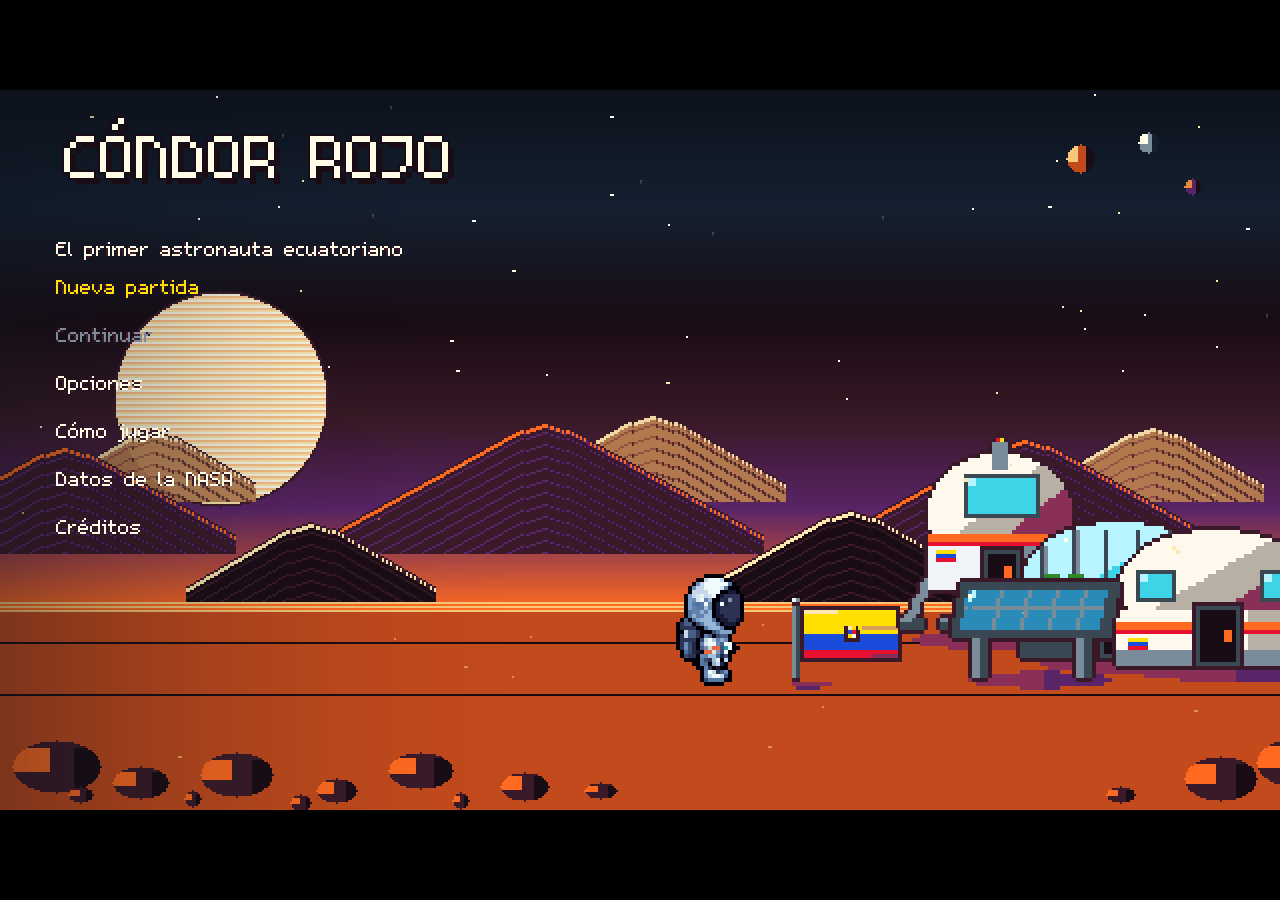
<file: game.html>
<!DOCTYPE html>
<html lang="en">
	<head>
		<meta charset="utf-8">
		<meta name="viewport" content="width=device-width, user-scalable=no, initial-scale=1.0">
		<title>Cóndor Rojo</title>
		<style>
html, body, #canvas {
	margin: 0;
	padding: 0;
	border: 0;
}

body {
	color: white;
	background-color: black;
	overflow: hidden;
	touch-action: none;
}

#canvas {
	display: block;
}

#canvas:focus {
	outline: none;
}

#status, #status-splash, #status-progress {
	position: absolute;
	left: 0;
	right: 0;
}

#status, #status-splash {
	top: 0;
	bottom: 0;
}

#status {
	background-color: #242424;
	display: flex;
	flex-direction: column;
	justify-content: center;
	align-items: center;
	visibility: hidden;
}

#status-splash {
	max-height: 100%;
	max-width: 100%;
	margin: auto;
}

#status-splash.show-image--false {
	display: none;
}

#status-splash.fullsize--true {
	height: 100%;
	width: 100%;
	object-fit: contain;
}

#status-splash.use-filter--false {
	image-rendering: pixelated;
}

#status-progress, #status-notice {
	display: none;
}

#status-progress {
	bottom: 10%;
	width: 50%;
	margin: 0 auto;
}

#status-notice {
	background-color: #5b3943;
	border-radius: 0.5rem;
	border: 1px solid #9b3943;
	color: #e0e0e0;
	font-family: 'Noto Sans', 'Droid Sans', Arial, sans-serif;
	line-height: 1.3;
	margin: 0 2rem;
	overflow: hidden;
	padding: 1rem;
	text-align: center;
	z-index: 1;
}
		</style>
		<link id="-gd-engine-icon" rel="icon" type="image/png" href="game.icon.png" />
<link rel="apple-touch-icon" href="game.apple-touch-icon.png"/>
<meta name="viewport" content="width=device-width, initial-scale=1, viewport-fit=cover, user-scalable=no"><style>html,body{width:100%;height:100%;margin:0;overflow:hidden;background:#0d121c}#canvas{display:block;width:100%;height:100%;touch-action:none;background:#0d121c}#status,#status-progress,#status-indeterminate{background:#142030;border:2px solid #3a1a28}#status-progress-inner{background:#3ed4e8}</style>
	</head>
	<body>
		<canvas id="canvas">
			Your browser does not support the canvas tag.
		</canvas>

		<noscript>
			Your browser does not support JavaScript.
		</noscript>

		<div id="status">
			<img id="status-splash" class="show-image--true fullsize--true use-filter--true" src="game.png" alt="">
			<progress id="status-progress"></progress>
			<div id="status-notice"></div>
		</div>

		<script src="game.js"></script>
		<script>
const GODOT_CONFIG = {"args":[],"canvasResizePolicy":2,"emscriptenPoolSize":8,"ensureCrossOriginIsolationHeaders":true,"executable":"game","experimentalVK":false,"fileSizes":{"game.pck":7361528,"game.wasm":37902138},"focusCanvas":true,"gdextensionLibs":[],"godotPoolSize":4};
const GODOT_THREADS_ENABLED = false;
const engine = new Engine(GODOT_CONFIG);

(function () {
	const statusOverlay = document.getElementById('status');
	const statusProgress = document.getElementById('status-progress');
	const statusNotice = document.getElementById('status-notice');

	let initializing = true;
	let statusMode = '';

	function setStatusMode(mode) {
		if (statusMode === mode || !initializing) {
			return;
		}
		if (mode === 'hidden') {
			statusOverlay.remove();
			initializing = false;
			return;
		}
		statusOverlay.style.visibility = 'visible';
		statusProgress.style.display = mode === 'progress' ? 'block' : 'none';
		statusNotice.style.display = mode === 'notice' ? 'block' : 'none';
		statusMode = mode;
	}

	function setStatusNotice(text) {
		while (statusNotice.lastChild) {
			statusNotice.removeChild(statusNotice.lastChild);
		}
		const lines = text.split('\n');
		lines.forEach((line) => {
			statusNotice.appendChild(document.createTextNode(line));
			statusNotice.appendChild(document.createElement('br'));
		});
	}

	function displayFailureNotice(err) {
		console.error(err);
		if (err instanceof Error) {
			setStatusNotice(err.message);
		} else if (typeof err === 'string') {
			setStatusNotice(err);
		} else {
			setStatusNotice('An unknown error occurred.');
		}
		setStatusMode('notice');
		initializing = false;
	}

	const missing = Engine.getMissingFeatures({
		threads: GODOT_THREADS_ENABLED,
	});

	if (missing.length !== 0) {
		if (GODOT_CONFIG['serviceWorker'] && GODOT_CONFIG['ensureCrossOriginIsolationHeaders'] && 'serviceWorker' in navigator) {
			let serviceWorkerRegistrationPromise;
			try {
				serviceWorkerRegistrationPromise = navigator.serviceWorker.getRegistration();
			} catch (err) {
				serviceWorkerRegistrationPromise = Promise.reject(new Error('Service worker registration failed.'));
			}
			// There's a chance that installing the service worker would fix the issue
			Promise.race([
				serviceWorkerRegistrationPromise.then((registration) => {
					if (registration != null) {
						return Promise.reject(new Error('Service worker already exists.'));
					}
					return registration;
				}).then(() => engine.installServiceWorker()),
				// For some reason, `getRegistration()` can stall
				new Promise((resolve) => {
					setTimeout(() => resolve(), 2000);
				}),
			]).then(() => {
				// Reload if there was no error.
				window.location.reload();
			}).catch((err) => {
				console.error('Error while registering service worker:', err);
			});
		} else {
			// Display the message as usual
			const missingMsg = 'Error\nThe following features required to run Godot projects on the Web are missing:\n';
			displayFailureNotice(missingMsg + missing.join('\n'));
		}
	} else {
		setStatusMode('progress');
		engine.startGame({
			'onProgress': function (current, total) {
				if (current > 0 && total > 0) {
					statusProgress.value = current;
					statusProgress.max = total;
				} else {
					statusProgress.removeAttribute('value');
					statusProgress.removeAttribute('max');
				}
			},
		}).then(() => {
			setStatusMode('hidden');
		}, displayFailureNotice);
	}
}());
		</script>
	</body>
</html>
</file>
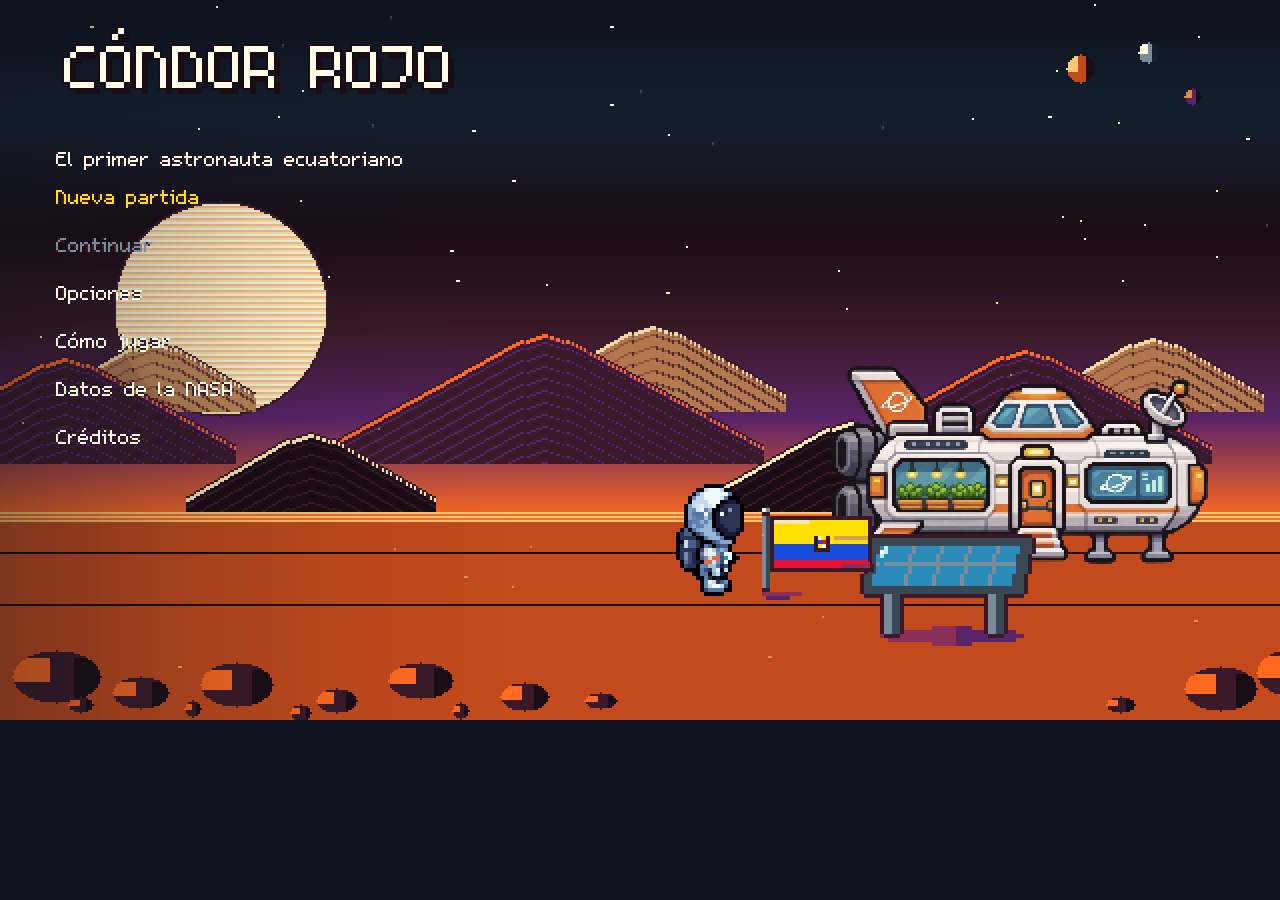
<file: game/game.html>
<!DOCTYPE html>
<html lang="es">
<head>
    <meta charset="utf-8">
    <meta name="viewport" content="width=device-width, initial-scale=1, viewport-fit=cover, user-scalable=no">
    <meta name="theme-color" content="#08101e">
    <meta name="description" content="Cóndor Rojo — simulador educativo de supervivencia en Marte, por AstroSharks GYE.">
    <title>Cóndor Rojo</title>
    <link id="-gd-engine-icon" rel="icon" type="image/png" href="game.icon.png" />
<link rel="apple-touch-icon" href="game.apple-touch-icon.png"/>
<meta name="viewport" content="width=device-width, initial-scale=1, viewport-fit=cover, user-scalable=no"><style>html,body{width:100%;height:100%;margin:0;overflow:hidden;background:#0d121c}#canvas{display:block;width:100%;height:100%;touch-action:none;background:#0d121c}#status,#status-progress,#status-indeterminate{background:#142030;border:2px solid #3a1a28}#status-progress-inner{background:#3ed4e8}</style>
    <style>
        :root {
            color-scheme: dark;
            --space: #08101e;
            --panel: #101b2d;
            --stroke: #34455d;
            --white: #f5f2e9;
            --secondary: #a3b5c9;
            --cyan: #4bd3e4;
            --mars: #e66d46;
        }
        * { box-sizing: border-box; }
        html, body {
            width: 100%; height: 100%; margin: 0; padding: 0;
            overflow: hidden; background: var(--space);
        }
        body { font-family: ui-monospace, 'SFMono-Regular', Consolas, 'Liberation Mono', monospace; }
        #canvas {
            position: absolute; inset: 0; display: block;
            width: 100%; height: 100%; border: 0; outline: none;
            touch-action: none; background: var(--space);
        }
        #loading-screen {
            position: fixed; z-index: 10; inset: 0;
            min-height: 100%; min-height: 100dvh;
            display: flex; align-items: center; justify-content: center;
            padding: max(20px, env(safe-area-inset-top)) max(18px, env(safe-area-inset-right))
                     max(20px, env(safe-area-inset-bottom)) max(18px, env(safe-area-inset-left));
            background:
                radial-gradient(ellipse at 50% 39%, rgba(116, 48, 36, .19), transparent 38%),
                radial-gradient(circle at 16% 27%, #60758c 0 1px, transparent 1.5px),
                radial-gradient(circle at 78% 74%, #546987 0 1px, transparent 1.5px),
                radial-gradient(circle at 40% 82%, #778a9d 0 1px, transparent 1.5px),
                radial-gradient(circle at 85% 17%, #526783 0 1px, transparent 1.5px),
                var(--space);
            background-size: auto, 177px 133px, 237px 171px, 297px 249px, 343px 311px, auto;
            opacity: 1; transition: opacity .38s ease;
        }
        #loading-screen.is-finished { opacity: 0; pointer-events: none; }
        .mission-panel {
            width: min(100%, 474px); text-align: center;
            padding: clamp(24px, 4.8vh, 44px) clamp(22px, 5vw, 42px) 31px;
            background: linear-gradient(155deg, rgba(21, 34, 53, .94), rgba(9, 18, 32, .98));
            border: 1px solid var(--stroke);
            box-shadow: 0 0 0 5px rgba(7, 13, 25, .7), 0 22px 90px rgba(0, 0, 0, .46);
            position: relative;
        }
        .mission-panel::before, .mission-panel::after {
            content: ''; position: absolute; width: 19px; height: 19px;
            border-color: var(--mars); border-style: solid;
        }
        .mission-panel::before { left: -2px; top: -2px; border-width: 3px 0 0 3px; }
        .mission-panel::after { right: -2px; bottom: -2px; border-width: 0 3px 3px 0; }
        .eyebrow {
            color: var(--cyan); letter-spacing: .18em; text-transform: uppercase;
            font-size: clamp(9px, 1.25vw, 11px); font-weight: 700;
        }
        .logo-wrap {
            width: clamp(150px, 24vh, 212px); aspect-ratio: 1;
            margin: clamp(12px, 2.5vh, 22px) auto 6px;
            position: relative; display: grid; place-items: center;
        }
        .logo-wrap::before {
            content: ''; position: absolute; inset: 15%; border-radius: 50%;
            box-shadow: 0 0 60px 18px rgba(209, 94, 58, .13);
        }
        .logo-wrap img {
            width: 100%; height: 100%; object-fit: contain; position: relative;
            image-rendering: pixelated; display: block;
        }
        h1 {
            color: var(--white); font-family: inherit; line-height: 1.15;
            font-size: clamp(27px, 5.6vw, 39px); font-weight: 800;
            letter-spacing: .095em; margin: 3px 0 10px;
            text-shadow: 0 3px 0 rgba(0, 0, 0, .35);
        }
        .subtitle { font-size: 11px; letter-spacing: .16em; color: var(--secondary); margin: 0 0 32px; }
        .loading-details { display: flex; justify-content: space-between; gap: 18px; align-items: baseline;
            margin: 0 0 12px; font-size: 12px; }
        #loading-status { color: var(--white); text-align: left; }
        #loading-percent { color: var(--cyan); min-width: 37px; text-align: right; font-variant-numeric: tabular-nums; }
        #progress-track {
            position: relative; height: 13px; overflow: hidden; border: 2px solid #48617a;
            background: #0a1525; box-shadow: inset 0 0 0 2px #0a1525;
        }
        #progress-fill { display: block; height: 100%; width: 0; background: linear-gradient(90deg, #1da9c3, var(--cyan));
            transition: width .15s ease; }
        #progress-track.is-indeterminate #progress-fill {
            width: 36%; animation: wander 1.45s ease-in-out infinite;
        }
        @keyframes wander { 0% { transform: translateX(-105%); } 100% { transform: translateX(310%); } }
        .fine-print { color: #758ba1; font-size: 10px; letter-spacing: .1em; margin: 18px 0 0; }
        #error-detail { display: none; text-align: left; font-size: 11px; color: #f7bda9;
            margin-top: 12px; line-height: 1.5; overflow-wrap: anywhere; }
        #retry-button {
            display: none; background: #193c49; color: #fff; border: 1px solid var(--cyan);
            font-family: inherit; font-size: 12px; font-weight: 700; letter-spacing: .07em;
            padding: 11px 16px; margin-top: 18px; cursor: pointer;
        }
        #retry-button:focus-visible { outline: 2px solid var(--white); outline-offset: 4px; }
        .has-error #progress-track { border-color: #a95a4b; }
        .has-error #progress-fill { width: 100%; background: #b75541; animation: none; }
        .has-error #error-detail, .has-error #retry-button { display: block; }
        @media (max-height: 580px) {
            .mission-panel { padding-top: 16px; padding-bottom: 17px; }
            .logo-wrap { width: clamp(88px, 21vh, 124px); margin: 5px auto 3px; }
            .subtitle { margin-bottom: 19px; }
            .fine-print { margin-top: 12px; }
        }
        @media (prefers-reduced-motion: reduce) {
            *, *::before, *::after { animation-duration: .01ms !important; transition-duration: .01ms !important; }
        }
    </style>
</head>
<body>
    <canvas id="canvas" tabindex="0" aria-label="Juego Cóndor Rojo"></canvas>
    <div id="loading-screen" role="status" aria-live="polite">
        <main class="mission-panel">
            <div class="eyebrow">ASTROSHARKS GYE <span aria-hidden="true">//</span> MISIÓN MARTE</div>
            <div class="logo-wrap"><img src="game.png" alt="Logo de Cóndor Rojo: astronauta frente a Marte"></div>
            <h1>CÓNDOR ROJO</h1>
            <p class="subtitle">EXPLORA · APRENDE · SOBREVIVE</p>
            <div class="loading-details">
                <span id="loading-status">Preparando la misión…</span>
                <span id="loading-percent" aria-hidden="true">…</span>
            </div>
            <div id="progress-track" class="is-indeterminate" role="progressbar" aria-label="Progreso de carga" aria-valuemin="0" aria-valuemax="100" aria-valuetext="Preparando la misión">
                <span id="progress-fill"></span>
            </div>
            <p id="error-detail"></p>
            <button id="retry-button" type="button">REINTENTAR</button>
            <p class="fine-print">SIMULADOR EDUCATIVO · ASTROSHARKS</p>
        </main>
    </div>
    <script src="game.js"></script>
    <script>
        (function () {
            'use strict';
            const loading = document.getElementById('loading-screen');
            const track = document.getElementById('progress-track');
            const fill = document.getElementById('progress-fill');
            const label = document.getElementById('loading-status');
            const percent = document.getElementById('loading-percent');
            const retry = document.getElementById('retry-button');
            const detail = document.getElementById('error-detail');
            const canvas = document.getElementById('canvas');

            retry.addEventListener('click', function () { location.reload(); });

            function showError(message, error) {
                loading.classList.add('has-error');
                track.classList.remove('is-indeterminate');
                label.textContent = message;
                percent.textContent = '!';
                detail.textContent = error && error.message ? error.message : 'Comprueba tu conexión y actualiza esta página.';
                track.removeAttribute('aria-valuenow');
                track.setAttribute('aria-valuetext', message);
                if (error) console.error('Cóndor Rojo Web:', error);
            }

            function onProgress(loaded, total) {
                if (loading.classList.contains('has-error')) return;
                if (typeof total === 'number' && total > 0 && Number.isFinite(total)) {
                    const progress = Math.max(0, Math.min(100, Math.round(loaded / total * 100)));
                    track.classList.remove('is-indeterminate');
                    fill.style.width = progress + '%';
                    percent.textContent = progress + '%';
                    label.textContent = progress >= 100 ? 'Iniciando el simulador…' : 'Descargando recursos…';
                    track.setAttribute('aria-valuenow', String(progress));
                    track.removeAttribute('aria-valuetext');
                } else {
                    track.classList.add('is-indeterminate');
                    percent.textContent = '…';
                    label.textContent = 'Preparando archivos…';
                    track.removeAttribute('aria-valuenow');
                    track.setAttribute('aria-valuetext', 'Cargando archivos, tamaño total desconocido');
                }
            }

            if (typeof Engine === 'undefined') {
                showError('No se pudo descargar el motor del juego.');
                return;
            }
            if (typeof Engine.isWebGLAvailable === 'function' && !Engine.isWebGLAvailable()) {
                showError('Tu navegador necesita WebGL 2.0.', new Error('Prueba con una versión actualizada de Chrome, Firefox o Edge.'));
                return;
            }

            const engine = new Engine({"args":[],"canvasResizePolicy":2,"emscriptenPoolSize":8,"ensureCrossOriginIsolationHeaders":true,"executable":"game","experimentalVK":false,"fileSizes":{"game.pck":9359452,"game.wasm":39513091},"focusCanvas":true,"gdextensionLibs":[],"godotPoolSize":4});
            engine.startGame({ canvas: canvas, onProgress: onProgress }).then(function () {
                // Only remove the overlay after the engine has started drawing.
                label.textContent = '¡Misión lista!';
                percent.textContent = '100%';
                track.classList.remove('is-indeterminate');
                fill.style.width = '100%';
                requestAnimationFrame(function () {
                    requestAnimationFrame(function () {
                        loading.classList.add('is-finished');
                        canvas.focus({ preventScroll: true });
                        setTimeout(function () { loading.remove(); }, 420);
                    });
                });
            }).catch(function (error) {
                showError('No se pudo iniciar la misión.', error);
            });
        }());
    </script>
</body>
</html>
</file>
